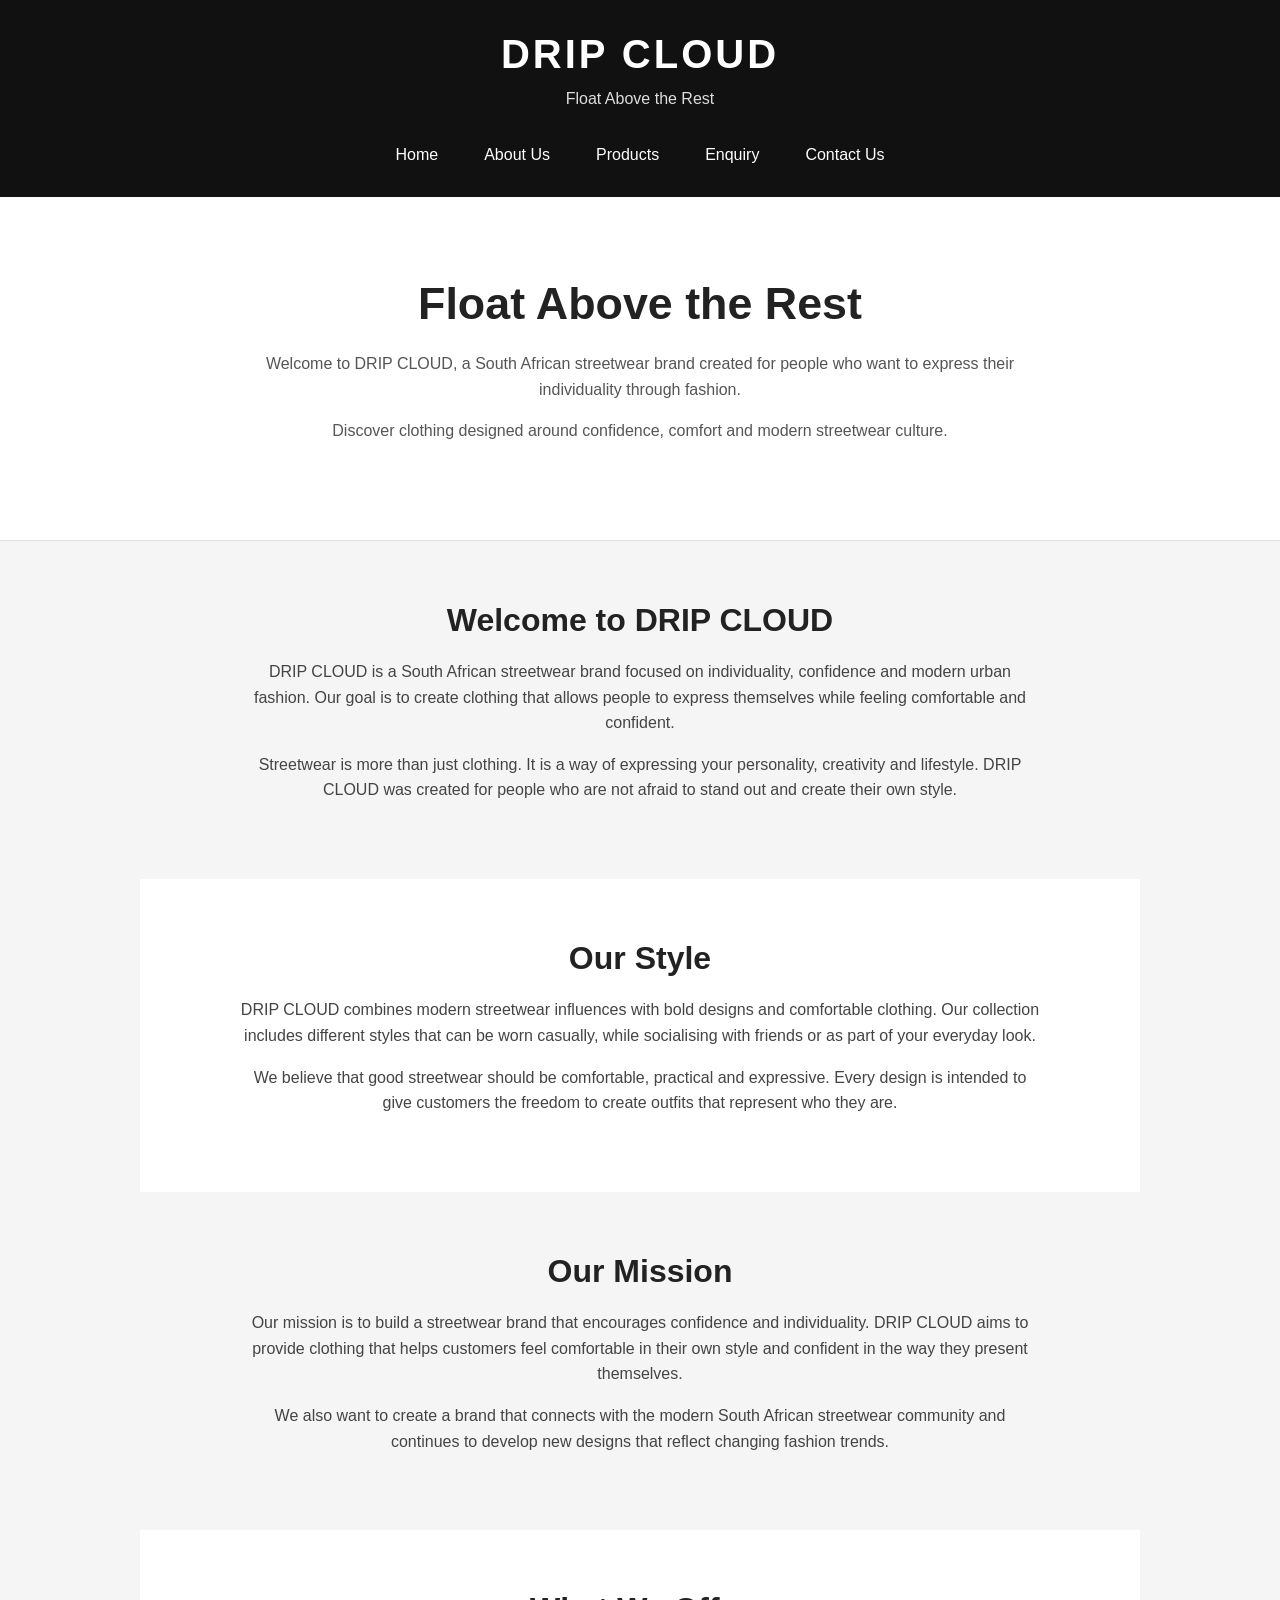
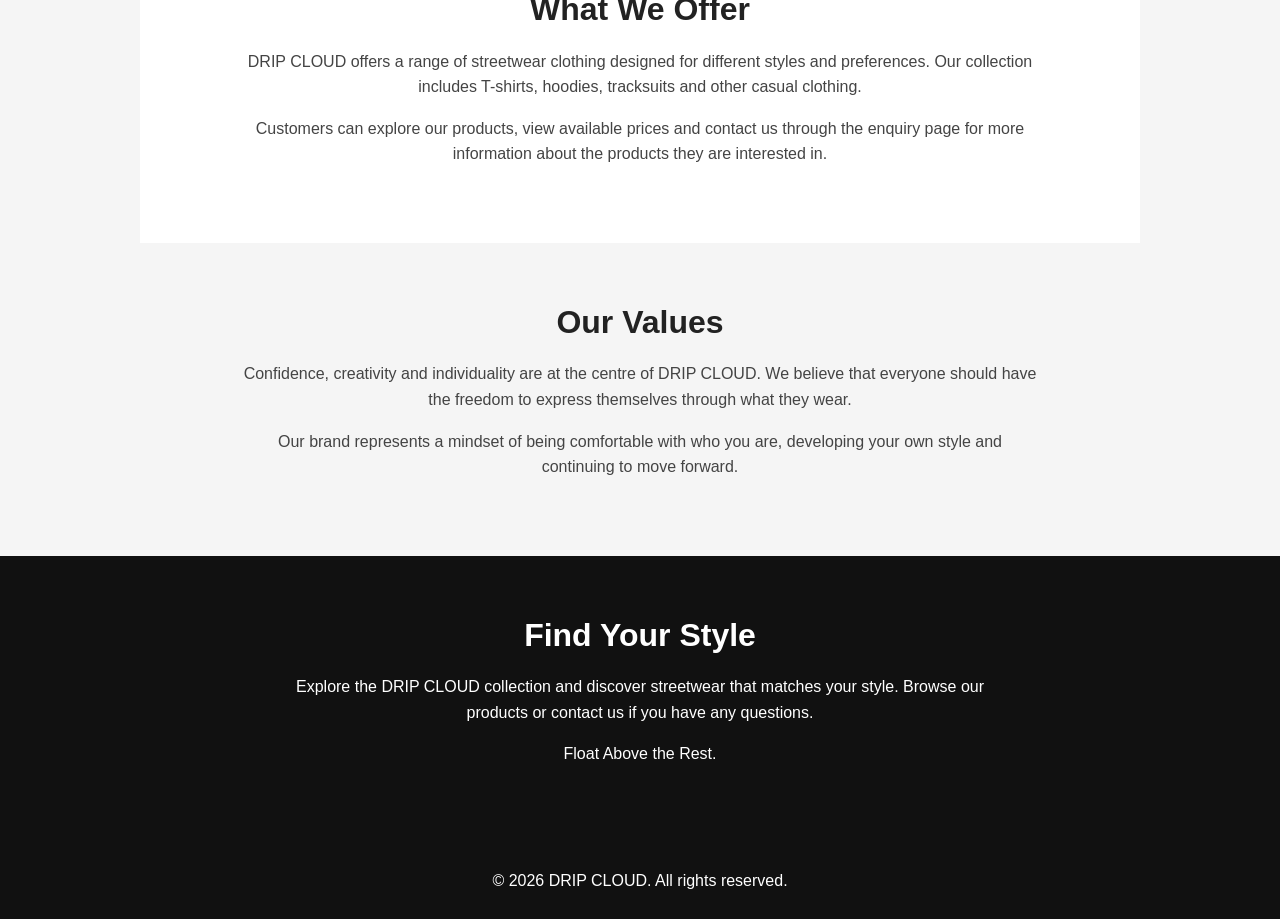
<file: index.html>
<!DOCTYPE html>
<html lang="en">

<head>

    <meta charset="UTF-8">
    <meta name="viewport" content="width=device-width, initial-scale=1.0">

    <title>DRIP CLOUD | South African Streetwear</title>
    <meta name="description" content="Explore DRIP CLOUD, a South African streetwear brand. Browse the collection, learn about the brand and send product enquiries.">
    <meta name="keywords" content="DRIP CLOUD, South African streetwear, urban clothing, streetwear collection, clothing enquiries">

    <!-- External stylesheet -->
    <link rel="stylesheet" href="./css/styles.css">

    <!-- Website logo -->
    <link rel="icon" type="image/png" href="./image/background/logo.jpg">

</head>


<body>

    <!-- Header and navigation -->
    <header>

        <h1>DRIP CLOUD</h1>

        <p>Float Above the Rest</p>

        <nav>

            <ul>

                <li>
                    <a href="./index.html">Home</a>
                </li>

                <li>
                    <a href="./pages/about.html">About Us</a>
                </li>

                <li>
                    <a href="./pages/products.html">Products</a>
                </li>

                <li>
                    <a href="./pages/enquiry.html">Enquiry</a>
                </li>

                <li>
                    <a href="./pages/contact.html">Contact Us</a>
                </li>

            </ul>

        </nav>

    </header>


    <!-- Main content -->
    <main>


        <!-- Hero section -->
        <section class="hero-section">

            <h2>Float Above the Rest</h2>

            <p>
                Welcome to DRIP CLOUD, a South African streetwear brand
                created for people who want to express their individuality
                through fashion.
            </p>

            <p>
                Discover clothing designed around confidence, comfort
                and modern streetwear culture.
            </p>

        </section>


        <!-- Welcome section -->
        <section class="welcome-section">

            <h2>Welcome to DRIP CLOUD</h2>

            <p>
                DRIP CLOUD is a South African streetwear brand focused on
                individuality, confidence and modern urban fashion. Our goal
                is to create clothing that allows people to express
                themselves while feeling comfortable and confident.
            </p>

            <p>
                Streetwear is more than just clothing. It is a way of
                expressing your personality, creativity and lifestyle.
                DRIP CLOUD was created for people who are not afraid to
                stand out and create their own style.
            </p>

        </section>


        <!-- Our style section -->
        <section class="style-section">

            <h2>Our Style</h2>

            <p>
                DRIP CLOUD combines modern streetwear influences with bold
                designs and comfortable clothing. Our collection includes
                different styles that can be worn casually, while socialising
                with friends or as part of your everyday look.
            </p>

            <p>
                We believe that good streetwear should be comfortable,
                practical and expressive. Every design is intended to give
                customers the freedom to create outfits that represent
                who they are.
            </p>

        </section>


        <!-- Our mission section -->
        <section class="mission-section">

            <h2>Our Mission</h2>

            <p>
                Our mission is to build a streetwear brand that encourages
                confidence and individuality. DRIP CLOUD aims to provide
                clothing that helps customers feel comfortable in their own
                style and confident in the way they present themselves.
            </p>

            <p>
                We also want to create a brand that connects with the modern
                South African streetwear community and continues to develop
                new designs that reflect changing fashion trends.
            </p>

        </section>


        <!-- What we offer section -->
        <section class="offer-section">

            <h2>What We Offer</h2>

            <p>
                DRIP CLOUD offers a range of streetwear clothing designed
                for different styles and preferences. Our collection
                includes T-shirts, hoodies, tracksuits and other casual
                clothing.
            </p>

            <p>
                Customers can explore our products, view available prices
                and contact us through the enquiry page for more information
                about the products they are interested in.
            </p>

        </section>


        <!-- Our values section -->
        <section class="values-section">

            <h2>Our Values</h2>

            <p>
                Confidence, creativity and individuality are at the centre
                of DRIP CLOUD. We believe that everyone should have the
                freedom to express themselves through what they wear.
            </p>

            <p>
                Our brand represents a mindset of being comfortable with
                who you are, developing your own style and continuing to
                move forward.
            </p>

        </section>


        <!-- Call to action -->
        <section class="home-cta">

            <h2>Find Your Style</h2>

            <p>
                Explore the DRIP CLOUD collection and discover streetwear
                that matches your style. Browse our products or contact us
                if you have any questions.
            </p>

            <p>
                Float Above the Rest.
            </p>

        </section>


    </main>


    <!-- Footer -->
    <footer>

        <p>
            &copy; 2026 DRIP CLOUD. All rights reserved.
        </p>

    </footer>


</body>

</html>
</file>
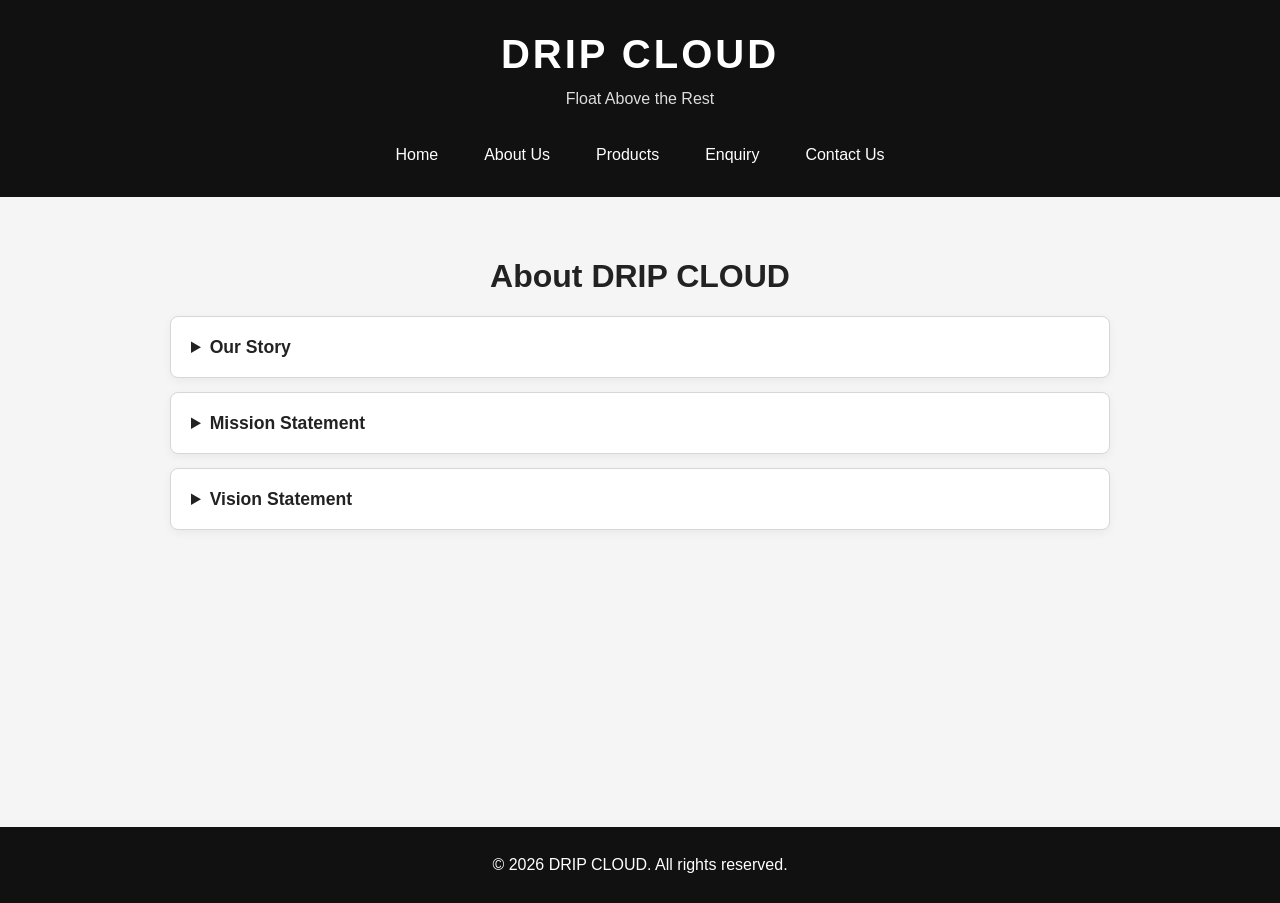
<file: pages/about.html>
<!DOCTYPE html>
<html lang="en">

<head>
    <meta charset="UTF-8">
    <meta name="viewport" content="width=device-width, initial-scale=1.0">

    <title>About DRIP CLOUD | South African Streetwear</title>
    <meta name="description" content="Discover the story, mission and vision behind DRIP CLOUD, a South African streetwear brand focused on urban apparel.">
    <meta name="keywords" content="about DRIP CLOUD, South African streetwear brand, urban apparel, streetwear mission, clothing brand story">

    <!-- Website logo -->
    <link rel="icon" type="image/png" href="../image/background/logo2.jpg">

    <!-- External stylesheet -->
    <link rel="stylesheet" href="../css/styles.css">
</head>

<body>

    <!-- Header and navigation -->
    <header>

        <h1>DRIP CLOUD</h1>

        <p>Float Above the Rest</p>

        <nav aria-label="Main navigation">
            <ul>
                <li><a href="../index.html">Home</a></li>
                <li><a href="./about.html" aria-current="page">About Us</a></li>
                <li><a href="./products.html">Products</a></li>
                <li><a href="./enquiry.html">Enquiry</a></li>
                <li><a href="./contact.html">Contact Us</a></li>
            </ul>
        </nav>

    </header>


    <!-- Main About Us content -->
    <main>

        <section class="about-section about-accordion" aria-labelledby="about-heading">
            <h2 id="about-heading">About DRIP CLOUD</h2>

            <details class="about-accordion-item">
                <summary>Our Story</summary>
                <div class="accordion-content">
                    <p>
                        Established in 2026 in South Africa, DRIP CLOUD was created
                        to address the growing demand for authentic, high-quality
                        urban streetwear.
                    </p>
                </div>
            </details>

            <details class="about-accordion-item">
                <summary>Mission Statement</summary>
                <div class="accordion-content">
                    <p>
                        To deliver high-quality, authentic urban apparel that
                        empowers youth to express confidence and style.
                    </p>
                </div>
            </details>

            <details class="about-accordion-item">
                <summary>Vision Statement</summary>
                <div class="accordion-content">
                    <p>
                        To become a household fashion brand in South Africa's
                        vibrant urban youth culture.
                    </p>
                </div>
            </details>
        </section>

    </main>


    <!-- Footer -->
    <footer>

        <p>&copy; 2026 DRIP CLOUD. All rights reserved.</p>

    </footer>

    <script src="../js/js.js" defer></script>

</body>

</html>
</file>
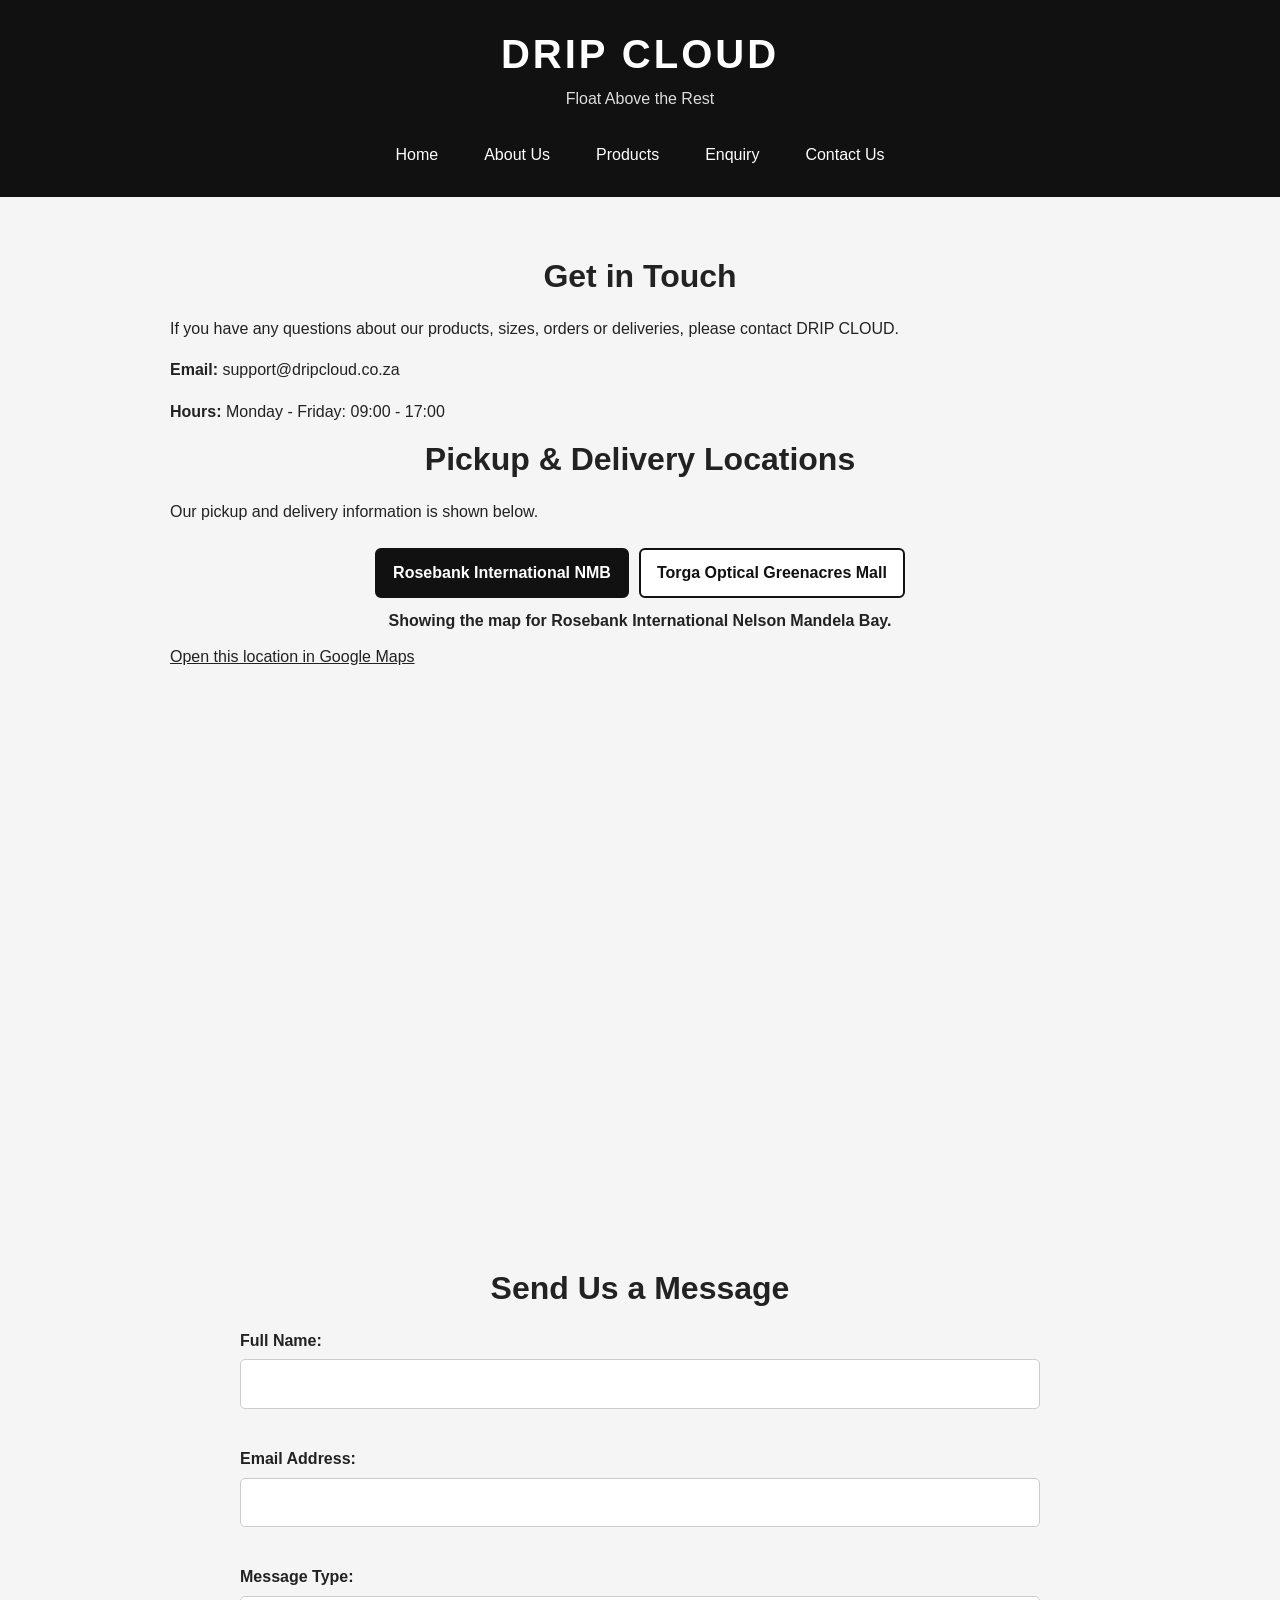
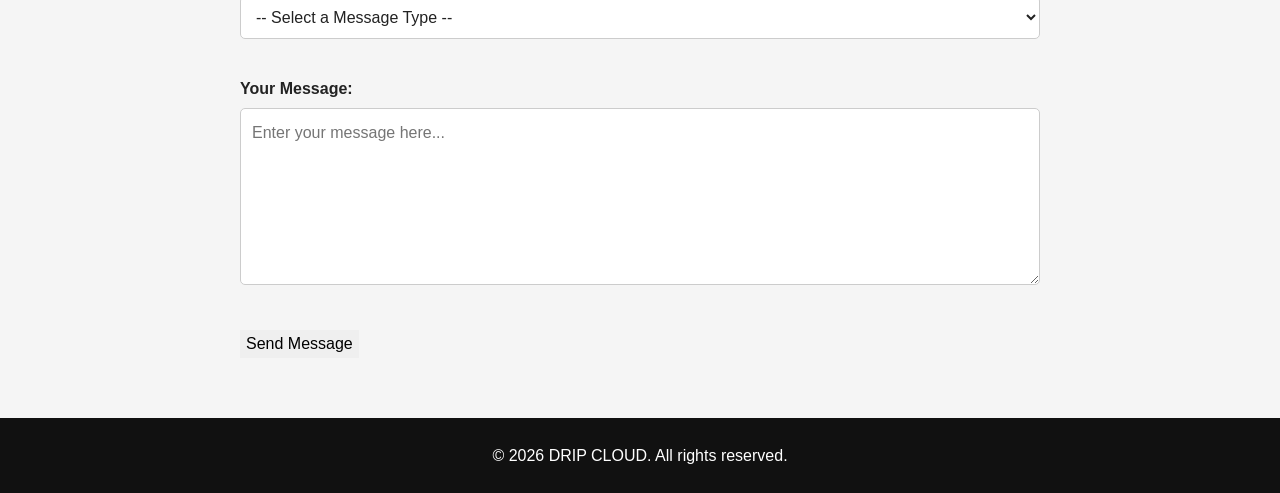
<file: pages/contact.html>
<!DOCTYPE html>
<html lang="en">

<head>
    <meta charset="UTF-8">
    <meta name="viewport" content="width=device-width, initial-scale=1.0">

    <title>Contact DRIP CLOUD | Nelson Mandela Bay</title>
    <meta name="description" content="Contact DRIP CLOUD with a general or product support message, or view the Rosebank International and Torga Optical Greenacres locations.">
    <meta name="keywords" content="contact DRIP CLOUD, DRIP CLOUD locations, Nelson Mandela Bay streetwear, Greenacres Mall, Rosebank International">

    <!-- Website logo -->
    <link rel="icon" type="image/png" href="../image/background/logo2.jpg">

    <!-- External stylesheet -->
    <link rel="stylesheet" href="../css/styles.css">
</head>

<body>

    <!-- Header and navigation -->
    <header>

        <h1>DRIP CLOUD</h1>

        <p>Float Above the Rest</p>

        <nav aria-label="Main navigation">
            <ul>
                <li><a href="../index.html">Home</a></li>
                <li><a href="./about.html">About Us</a></li>
                <li><a href="./products.html">Products</a></li>
                <li><a href="./enquiry.html">Enquiry</a></li>
                <li><a href="./contact.html" aria-current="page">Contact Us</a></li>
            </ul>
        </nav>

    </header>


    <!-- Main contact content -->
    <main>

        <!-- Contact details -->
        <section class="contact-section" aria-labelledby="contact-heading">

            <h2 id="contact-heading">Get in Touch</h2>

            <p>
                If you have any questions about our products, sizes,
                orders or deliveries, please contact DRIP CLOUD.
            </p>

            <p>
                <strong>Email:</strong>
                support@dripcloud.co.za
            </p>

            <p>
                <strong>Hours:</strong>
                Monday - Friday: 09:00 - 17:00
            </p>


            <h2>Pickup &amp; Delivery Locations</h2>

            <p>
                Our pickup and delivery information is shown below.
            </p>

            <div class="map-location-picker" role="group" aria-label="Choose a pickup and delivery location">
                <button class="map-location-button" type="button" data-map-id="rosebank"
                        data-map-name="Rosebank International Nelson Mandela Bay"
                        data-map-link="https://www.google.com/maps/place/Rosebank+International+Nelson+Mandela+Bay/@-33.9511372,25.5748723,17z/data=!3m1!4b1!4m6!3m5!1s0x1e7ad32acf52d90f:0xf97a6f5c47bc1138!8m2!3d-33.9511372!4d25.5774472!16s%2Fg%2F11y30z_9t1?entry=ttu"
                        aria-pressed="true">Rosebank International NMB</button>
                <button class="map-location-button" type="button" data-map-id="greenacres"
                        data-map-name="Torga Optical Greenacres Mall"
                        data-map-src="https://maps.google.com/maps?q=Torga%20Optical%20Greenacres%20Mall%2C%20-33.950443%2C%2025.5754836&amp;z=17&amp;output=embed"
                        data-map-link="https://www.google.com/maps/place/Torga+Optical+Greenacres+Mall/@-33.950443,25.5754836,17z/data=!3m1!4b1!4m6!3m5!1s0x1e7ad22d4a5d2229:0x53c12842cca1647!8m2!3d-33.950443!4d25.5754836!16s%2Fg%2F1pzt342bd?entry=ttu">Torga Optical Greenacres Mall</button>
            </div>
            <p id="map-location-status" class="map-location-status" aria-live="polite">
                Showing the map for Rosebank International Nelson Mandela Bay.
            </p>
            <p><a id="map-open-link" href="https://www.google.com/maps/place/Rosebank+International+Nelson+Mandela+Bay/@-33.9511372,25.5748723,17z/data=!3m1!4b1!4m6!3m5!1s0x1e7ad32acf52d90f:0xf97a6f5c47bc1138!8m2!3d-33.9511372!4d25.5774472!16s%2Fg%2F11y30z_9t1?entry=ttu" target="_blank" rel="noopener noreferrer">Open this location in Google Maps</a></p>

            <!-- Selectable Google Maps locations -->
            <iframe
                id="contact-location-map"
                src="https://www.google.com/maps/embed?pb=!1m18!1m12!1m3!1d3309.610793950311!2d25.574872276432497!3d-33.95113717319527!2m3!1f0!2f0!3f0!3m2!1i1024!2i768!4f13.1!3m3!1m2!1s0x1e7ad32acf52d90f%3A0xf97a6f5c47bc1138!2sRosebank%20International%20Nelson%20Mandela%20Bay!5e0!3m2!1sen!2sza!4v1786690309418!5m2!1sen!2sza"
                width="600"
                height="450"
                allowfullscreen
                loading="lazy"
                referrerpolicy="strict-origin-when-cross-origin"
                title="Map showing Rosebank International Nelson Mandela Bay">
            </iframe>

        </section>


        <!-- Contact form -->
        <section class="contact-section" aria-labelledby="form-heading">

            <h2 id="form-heading">Send Us a Message</h2>

            <form id="contact-form" action="mailto:support@dripcloud.co.za" method="post" enctype="text/plain" novalidate>

                <!-- Full Name -->
                <label for="name">Full Name:</label>
                <input
                    type="text"
                    id="name"
                    name="name"
                    minlength="2" maxlength="80"
                    autocomplete="name"
                    required
                >
                <span class="error-message" id="name-error" aria-live="polite"></span>


                <!-- Email -->
                <label for="email">Email Address:</label>
                <input
                    type="email"
                    id="email"
                    name="email"
                    maxlength="254"
                    autocomplete="email"
                    required
                >
                <span class="error-message" id="email-error" aria-live="polite"></span>


                <!-- Message type -->
                <label for="message-type">Message Type:</label>
                <select
                    id="message-type"
                    name="message-type"
                    required
                >
                    <option value="">-- Select a Message Type --</option>
                    <option value="general-query">General Query</option>
                    <option value="product-support">Product Support</option>
                    <option value="order-support">Order Support</option>
                    <option value="delivery-support">Delivery Support</option>
                    <option value="other">Other</option>
                </select>
                <span class="error-message" id="message-type-error" aria-live="polite"></span>


                <!-- Message -->
                <label for="message">Your Message:</label>
                <textarea
                    id="message"
                    name="message"
                    minlength="10" maxlength="1000"
                    rows="6"
                    placeholder="Enter your message here..."
                    required
                ></textarea>
                <span class="error-message" id="message-error" aria-live="polite"></span>


                <!-- Submit button -->
                <button type="submit">Send Message</button>

            </form>

        </section>

    </main>


    <!-- Footer -->
    <footer>

        <p>&copy; 2026 DRIP CLOUD. All rights reserved.</p>

    </footer>

    <script src="../js/js.js" defer></script>


    <!-- Form validation and email compilation -->
    <script>
        const form = document.getElementById("contact-form");
        const recipient = "support@dripcloud.co.za";

        const fields = {
            name: {
                input: document.getElementById("name"),
                error: document.getElementById("name-error"),
                message: "Enter a name between 2 and 80 characters."
            },
            email: {
                input: document.getElementById("email"),
                error: document.getElementById("email-error"),
                message: "Enter a valid email address (up to 254 characters)."
            },
            "message-type": {
                input: document.getElementById("message-type"),
                error: document.getElementById("message-type-error"),
                message: "Please select a message type."
            },
            message: {
                input: document.getElementById("message"),
                error: document.getElementById("message-error"),
                message: "Enter a message between 10 and 1000 characters."
            }
        };

        function isValidEmail(value) {
            return /^[^\s@]+@[^\s@]+\.[^\s@]+$/.test(value);
        }

        function validateField(key) {
            const field = fields[key];
            const value = field.input.value.trim();
            let valid = value !== "";

            if (valid && key === "name") {
                valid = value.length >= 2 && value.length <= 80;
            }

            if (valid && key === "email") {
                valid = value.length <= 254 && isValidEmail(value);
            }

            if (valid && key === "message") {
                valid = value.length >= 10 && value.length <= 1000;
            }

            field.error.textContent = valid ? "" : field.message;
            field.input.setAttribute("aria-invalid", String(!valid));
            return valid;
        }

        // Validate each field when the user leaves it
        Object.keys(fields).forEach(function (key) {
            fields[key].input.addEventListener("blur", function () {
                validateField(key);
            });
        });

        form.addEventListener("submit", function (event) {
            event.preventDefault();

            let allValid = true;
            let firstInvalid = null;

            Object.keys(fields).forEach(function (key) {
                if (!validateField(key)) {
                    allValid = false;
                    if (!firstInvalid) {
                        firstInvalid = fields[key].input;
                    }
                }
            });

            if (!allValid) {
                firstInvalid.focus();
                return;
            }

            const name = fields.name.input.value.trim();
            const email = fields.email.input.value.trim();
            const selectedOption = fields["message-type"].input.options[fields["message-type"].input.selectedIndex];
            const messageType = selectedOption.text;
            const message = fields.message.input.value.trim();

            const subject = "DRIP CLOUD Enquiry: " + messageType;
            const body = [
                "Name: " + name,
                "Email: " + email,
                "Message Type: " + messageType,
                "",
                "Message:",
                message
            ].join("\n");

            // Open the user's email client addressed to the recipient
            window.location.href =
                "mailto:" + recipient +
                "?subject=" + encodeURIComponent(subject) +
                "&body=" + encodeURIComponent(body);

            form.reset();
        });
    </script>

</body>

</html>
</file>
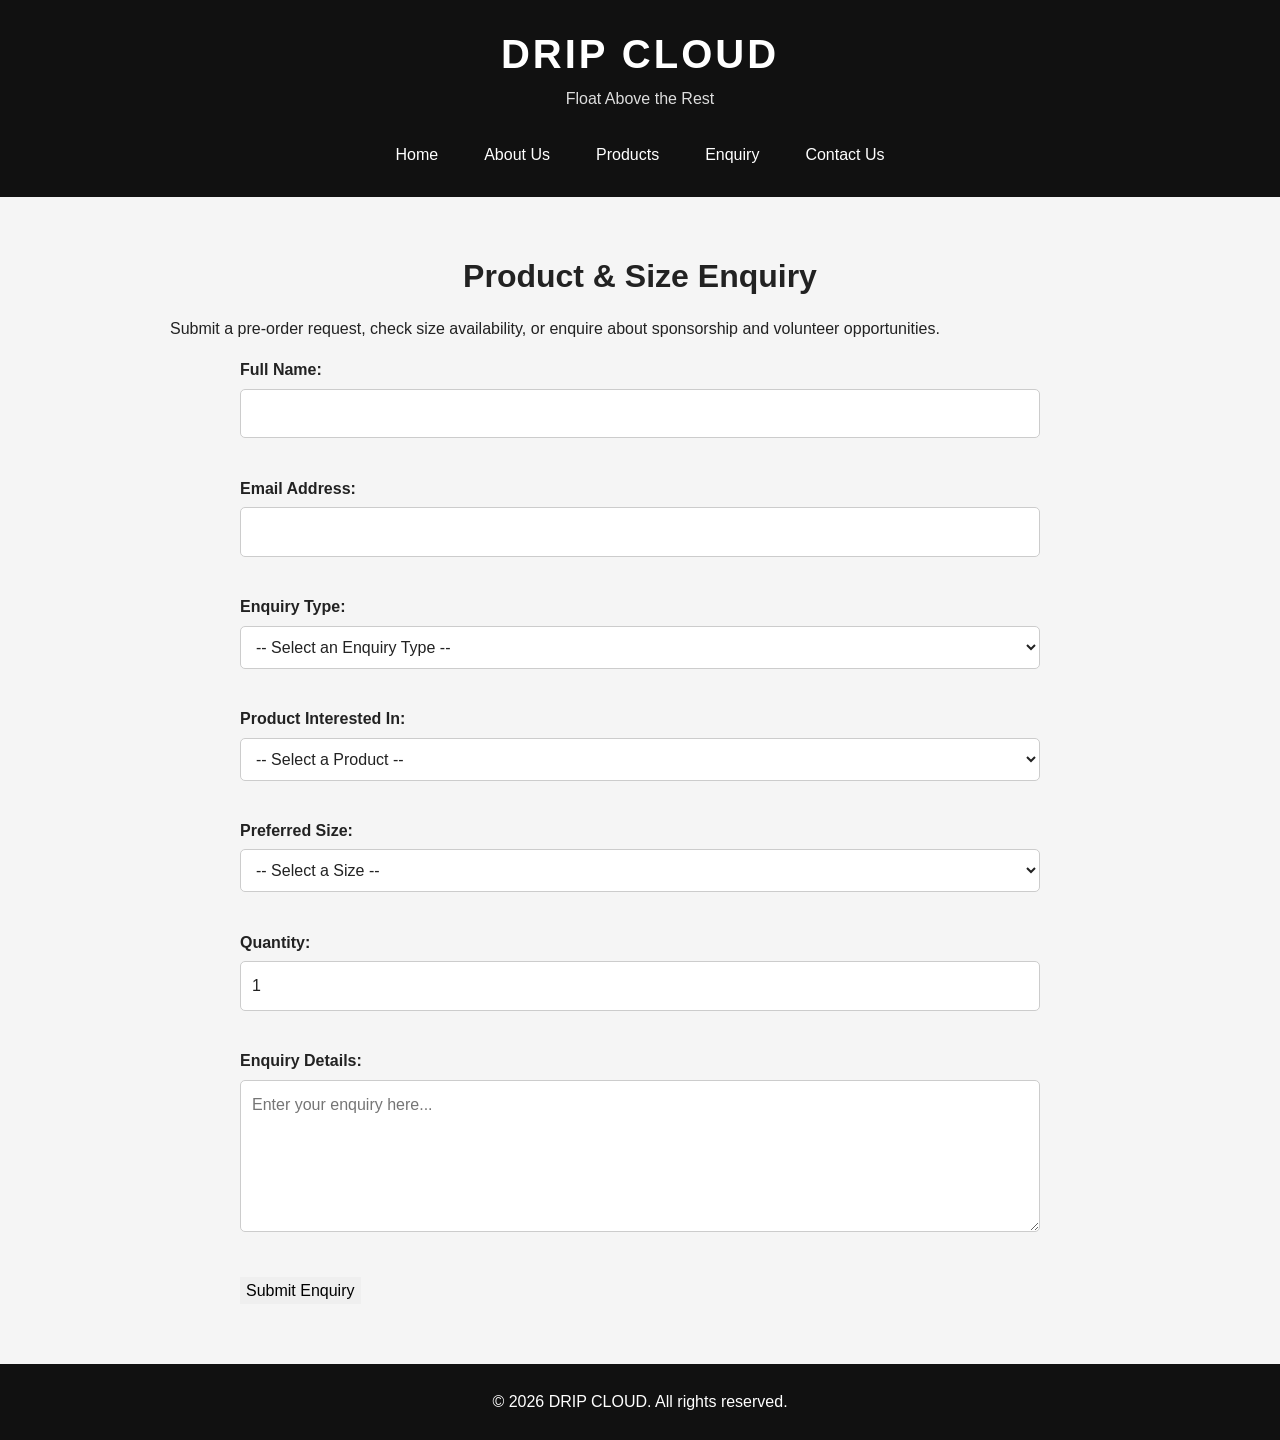
<file: pages/enquiry.html>
<!DOCTYPE html>
<html lang="en">

<head>
    <meta charset="UTF-8">
    <meta name="viewport" content="width=device-width, initial-scale=1.0">

    <title>Product Enquiry | DRIP CLOUD</title>
    <meta name="description" content="Ask DRIP CLOUD about product sizes, availability, pre-orders or sponsorship. Submit an enquiry to receive an estimated response.">
    <meta name="keywords" content="DRIP CLOUD enquiry, streetwear product availability, clothing size enquiry, pre-order streetwear, sponsorship enquiry">

    <!-- Website logo -->
    <link rel="icon" type="image/png" href="../image/background/logo2.jpg">

    <!-- External stylesheet -->
    <link rel="stylesheet" href="../css/styles.css">
</head>

<body>

    <!-- Header and navigation -->
    <header>

        <h1>DRIP CLOUD</h1>

        <p>Float Above the Rest</p>

        <nav aria-label="Main navigation">
            <ul>
                <li><a href="../index.html">Home</a></li>
                <li><a href="./about.html">About Us</a></li>
                <li><a href="./products.html">Products</a></li>
                <li><a href="./enquiry.html" aria-current="page">Enquiry</a></li>
                <li><a href="./contact.html">Contact Us</a></li>
            </ul>
        </nav>

    </header>


    <!-- Main enquiry content -->
    <main>

        <section class="enquiry-section" aria-labelledby="enquiry-heading">

            <h2 id="enquiry-heading">Product &amp; Size Enquiry</h2>

            <p>
                Submit a pre-order request, check size availability, or
                enquire about sponsorship and volunteer opportunities.
            </p>


            <!-- Enquiry form -->
            <form id="enquiry-form" action="mailto:support@dripcloud.co.za" method="post" enctype="text/plain" novalidate>

                <!-- Full Name -->
                <label for="fullname">Full Name:</label>
                <input
                    type="text"
                    id="fullname"
                    name="fullname"
                    minlength="2" maxlength="80"
                    autocomplete="name"
                    required
                >
                <span class="error-message" id="fullname-error" aria-live="polite"></span>


                <!-- Email -->
                <label for="email">Email Address:</label>
                <input
                    type="email"
                    id="email"
                    name="email"
                    maxlength="254"
                    autocomplete="email"
                    required
                >
                <span class="error-message" id="email-error" aria-live="polite"></span>


                <!-- Enquiry type -->
                <label for="enquiry-type">Enquiry Type:</label>
                <select
                    id="enquiry-type"
                    name="enquiry-type"
                    required
                >
                    <option value="">-- Select an Enquiry Type --</option>
                    <option value="availability">Size Availability</option>
                    <option value="pre-order">Pre-Order</option>
                    <option value="sponsorship">Sponsorship</option>
                    <option value="volunteer">Volunteer</option>
                </select>
                <span class="error-message" id="enquiry-type-error" aria-live="polite"></span>


                <!-- Product -->
                <label for="product">Product Interested In:</label>
                <select
                    id="product"
                    name="product"
                    required
                >
                    <option value="">-- Select a Product --</option>
                    <option value="drip-cloud-collection" data-price="0">DRIP CLOUD Collection</option>
                    <option value="cotton-tshirt" data-price="250">Cotton T-Shirt</option>
                    <option value="grey-tracksuit" data-price="650">Grey Tracksuit</option>
                    <option value="hustle-in-silence" data-price="300">Hustle in Silence</option>
                    <option value="black-streetwear" data-price="400">Black Streetwear</option>
                    <option value="red-black-graphic-tee" data-price="280">Red &amp; Black Graphic Tee</option>
                    <option value="white-red-tee" data-price="280">White &amp; Red Tee</option>
                    <option value="white-yellow-collection" data-price="350">White &amp; Yellow Collection</option>
                    <option value="yellow-lightning-hoodie" data-price="520">Yellow Lightning Hoodie</option>
                </select>
                <span class="error-message" id="product-error" aria-live="polite"></span>


                <!-- Size -->
                <label for="size">Preferred Size:</label>
                <select
                    id="size"
                    name="size"
                    required
                >
                    <option value="">-- Select a Size --</option>
                    <option value="small">Small (S)</option>
                    <option value="medium">Medium (M)</option>
                    <option value="large">Large (L)</option>
                    <option value="extra-large">Extra Large (XL)</option>
                </select>
                <span class="error-message" id="size-error" aria-live="polite"></span>


                <!-- Quantity -->
                <label for="quantity">Quantity:</label>
                <input
                    type="number"
                    id="quantity"
                    name="quantity"
                    min="1"
                    max="20"
                    step="1"
                    value="1"
                    required
                >
                <span class="error-message" id="quantity-error" aria-live="polite"></span>


                <!-- Enquiry details -->
                <label for="message">Enquiry Details:</label>
                <textarea
                    id="message"
                    name="message"
                    minlength="10" maxlength="1000"
                    rows="5"
                    placeholder="Enter your enquiry here..."
                    required
                ></textarea>
                <span class="error-message" id="message-error" aria-live="polite"></span>


                <!-- Submit button -->
                <button type="submit">Submit Enquiry</button>

            </form>


            <!-- Processed response shown on the page after submission -->
            <section id="enquiry-result" class="enquiry-result" aria-live="polite" hidden>
                <h3>Your Enquiry Summary</h3>
                <p id="result-summary"></p>
                <p id="result-total"></p>
                <p id="result-stock"></p>
            </section>

        </section>

    </main>


    <!-- Footer -->
    <footer>

        <p>&copy; 2026 DRIP CLOUD. All rights reserved.</p>

    </footer>


    <!-- Validation and processed response -->
    <script>
        const form = document.getElementById("enquiry-form");
        const resultBox = document.getElementById("enquiry-result");

        const fields = {
            fullname: {
                input: document.getElementById("fullname"),
                error: document.getElementById("fullname-error"),
                message: "Enter a name between 2 and 80 characters."
            },
            email: {
                input: document.getElementById("email"),
                error: document.getElementById("email-error"),
                message: "Enter a valid email address (up to 254 characters)."
            },
            "enquiry-type": {
                input: document.getElementById("enquiry-type"),
                error: document.getElementById("enquiry-type-error"),
                message: "Please select an enquiry type."
            },
            product: {
                input: document.getElementById("product"),
                error: document.getElementById("product-error"),
                message: "Please select a product."
            },
            size: {
                input: document.getElementById("size"),
                error: document.getElementById("size-error"),
                message: "Please select a size."
            },
            quantity: {
                input: document.getElementById("quantity"),
                error: document.getElementById("quantity-error"),
                message: "Please enter a quantity between 1 and 20."
            },
            message: {
                input: document.getElementById("message"),
                error: document.getElementById("message-error"),
                message: "Enter enquiry details between 10 and 1000 characters."
            }
        };

        function isValidEmail(value) {
            return /^[^\s@]+@[^\s@]+\.[^\s@]+$/.test(value);
        }

        function validateField(key) {
            const field = fields[key];
            const value = field.input.value.trim();
            let valid = value !== "";

            if (valid && key === "fullname") {
                valid = value.length >= 2 && value.length <= 80;
            }

            if (valid && key === "email") {
                valid = value.length <= 254 && isValidEmail(value);
            }

            if (valid && key === "message") {
                valid = value.length >= 10 && value.length <= 1000;
            }

            if (valid && key === "quantity") {
                const qty = Number(value);
                valid = Number.isInteger(qty) && qty >= 1 && qty <= 20;
            }

            field.error.textContent = valid ? "" : field.message;
            field.input.setAttribute("aria-invalid", String(!valid));
            return valid;
        }

        // Validate each field when the user leaves it
        Object.keys(fields).forEach(function (key) {
            fields[key].input.addEventListener("blur", function () {
                validateField(key);
            });
        });

        form.addEventListener("submit", function (event) {
            event.preventDefault();

            let allValid = true;
            let firstInvalid = null;

            Object.keys(fields).forEach(function (key) {
                if (!validateField(key)) {
                    allValid = false;
                    if (!firstInvalid) {
                        firstInvalid = fields[key].input;
                    }
                }
            });

            if (!allValid) {
                resultBox.hidden = true;
                firstInvalid.focus();
                return;
            }

            // Process the enquiry
            const productSelect = fields.product.input;
            const selectedOption = productSelect.options[productSelect.selectedIndex];
            const productName = selectedOption.text;
            const unitPrice = Number(selectedOption.dataset.price);
            const quantity = Number(fields.quantity.input.value);
            const sizeText = fields.size.input.options[fields.size.input.selectedIndex].text;
            const typeText = fields["enquiry-type"].input.options[fields["enquiry-type"].input.selectedIndex].text;
            const name = fields.fullname.input.value.trim();

            const total = unitPrice * quantity;
            const formattedTotal = "R " + total.toLocaleString("en-ZA", { minimumFractionDigits: 2, maximumFractionDigits: 2 });

            // Stock is shown as an estimate. Replace with live stock data if available.
            const stockText = (fields["enquiry-type"].input.value === "sponsorship" || fields["enquiry-type"].input.value === "volunteer")
                ? "Our team will review your request and respond by email."
                : "Availability for size " + sizeText + " will be confirmed by our team by email.";

            document.getElementById("result-summary").textContent =
                "Thank you, " + name + ". Your " + typeText.toLowerCase() +
                " request for " + quantity + " x " + productName + " (" + sizeText + ") is ready to send. Send the email draft to complete your request.";

            if (unitPrice > 0) {
                document.getElementById("result-total").textContent =
                    "Estimated total: " + formattedTotal + " (" + quantity + " x R " + unitPrice.toFixed(2) + ")";
            } else {
                document.getElementById("result-total").textContent =
                    "Pricing for this collection is confirmed on request.";
            }

            document.getElementById("result-stock").textContent = stockText;

            const emailSubject = "DRIP CLOUD Product Enquiry: " + typeText;
            const emailBody = [
                "Name: " + name,
                "Email: " + fields.email.input.value.trim(),
                "Enquiry type: " + typeText,
                "Product: " + productName,
                "Size: " + sizeText,
                "Quantity: " + quantity,
                document.getElementById("result-total").textContent,
                "",
                "Enquiry details:",
                fields.message.input.value.trim()
            ].join("\n");
            const emailUrl = "mailto:support@dripcloud.co.za?subject=" +
                encodeURIComponent(emailSubject) + "&body=" + encodeURIComponent(emailBody);
            resultBox.hidden = false;
            resultBox.scrollIntoView({ behavior: "smooth", block: "nearest" });
            form.reset();
            window.location.href = emailUrl;
        });
    </script>

</body>

</html>
</file>
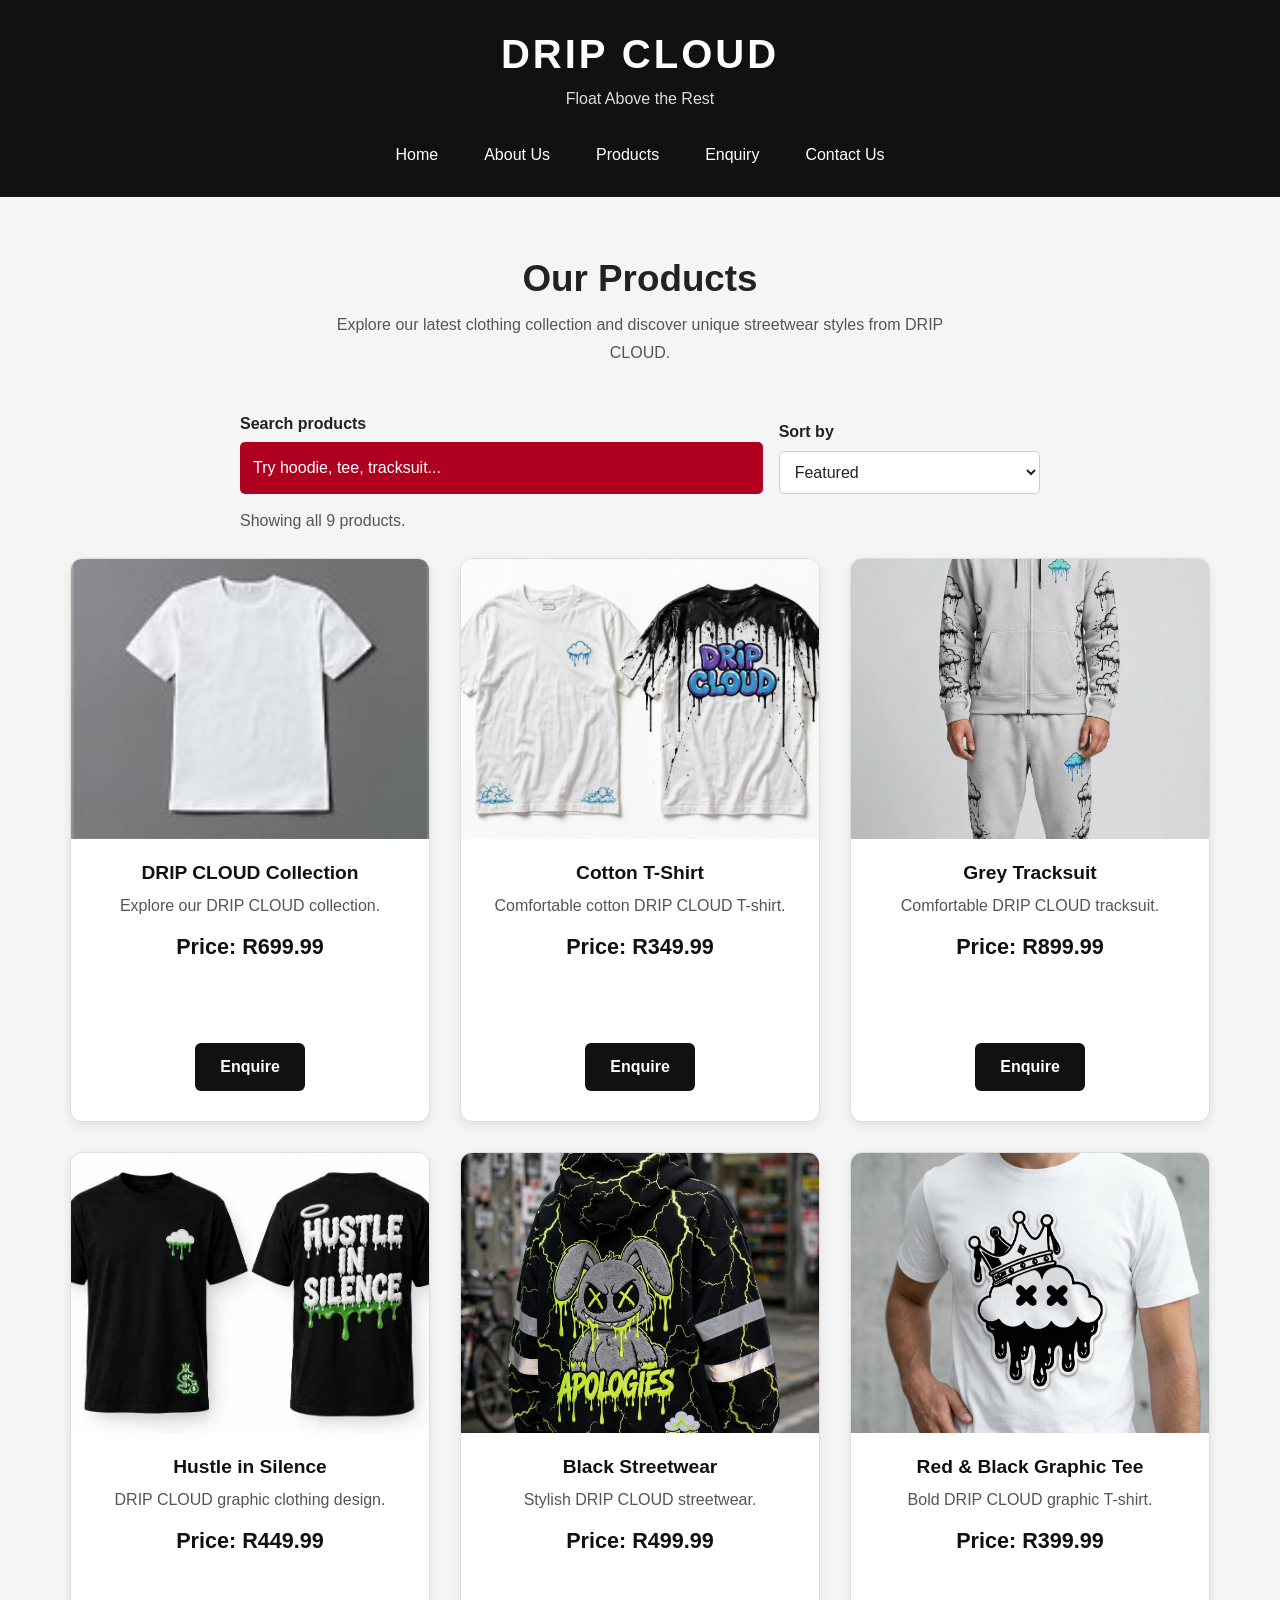
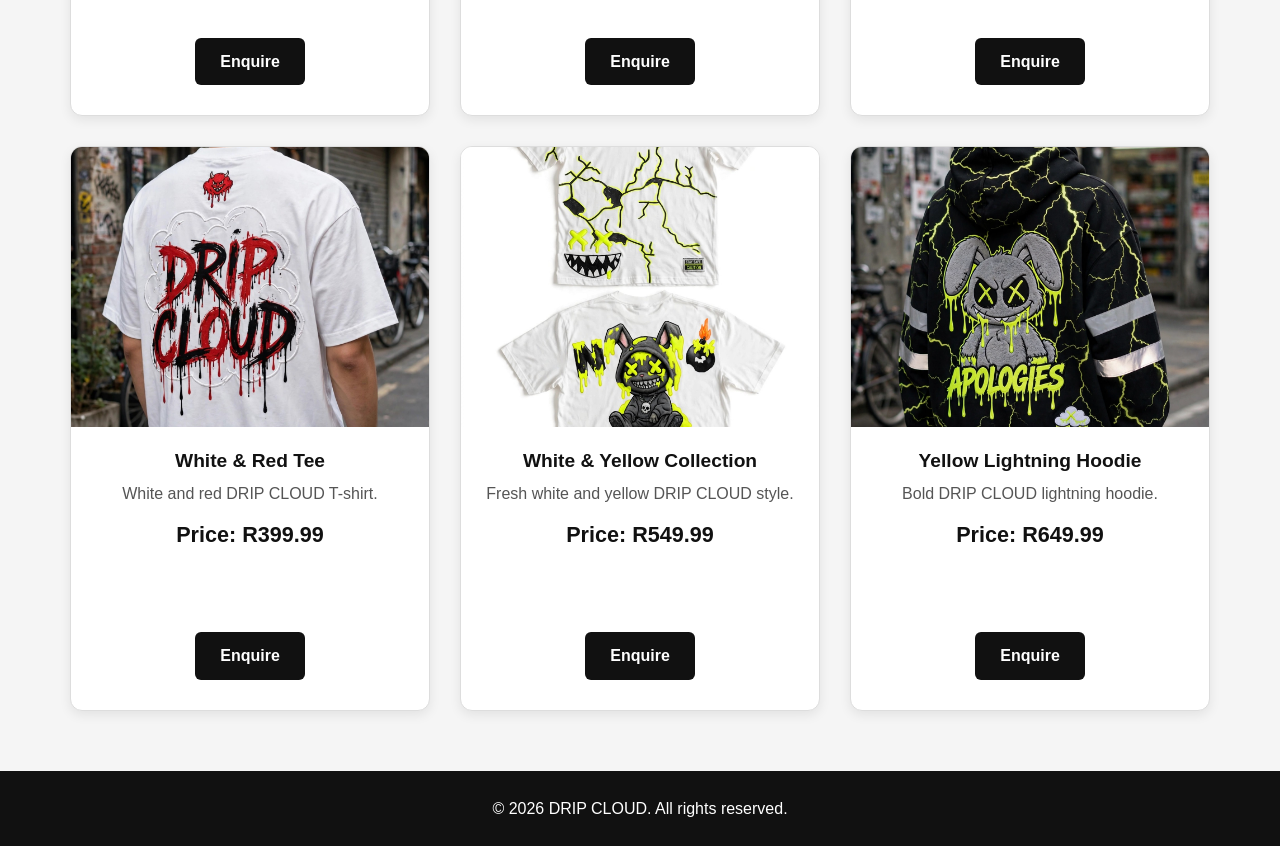
<file: pages/products.html>
<!DOCTYPE html>
<html lang="en">

<head>
    <meta charset="UTF-8">
    <meta name="viewport" content="width=device-width, initial-scale=1.0">

    <title>Streetwear Products | DRIP CLOUD</title>
    <meta name="description" content="Browse DRIP CLOUD streetwear, including T-shirts, tracksuits and hoodies. View product details and send an enquiry about the collection.">
    <meta name="keywords" content="DRIP CLOUD products, South African streetwear, graphic T-shirts, tracksuits, hoodies, urban clothing">

    <!-- Website logo -->
    <link rel="icon" type="image/png" href="../image/background/logo2.jpg">

    <!-- External stylesheet -->
    <link rel="stylesheet" href="../css/styles.css">
</head>

<body>

    <!-- Header and navigation -->
    <header>

        <h1>DRIP CLOUD</h1>

        <p>Float Above the Rest</p>

        <nav aria-label="Main navigation">
            <ul>
                <li><a href="../index.html">Home</a></li>
                <li><a href="./about.html">About Us</a></li>
                <li><a href="./products.html" aria-current="page">Products</a></li>
                <li><a href="./enquiry.html">Enquiry</a></li>
                <li><a href="./contact.html">Contact Us</a></li>
            </ul>
        </nav>

    </header>


    <!-- Products -->
    <main>

        <section class="products-section" aria-labelledby="products-heading">

            <h2 id="products-heading">Our Products</h2>

            <p class="products-intro">
                Explore our latest clothing collection and discover
                unique streetwear styles from DRIP CLOUD.
            </p>

            <div class="product-tools" aria-label="Find and sort products">
                <div class="product-search-control">
                    <label for="product-search">Search products</label>
                    <input type="search" id="product-search" name="product-search"
                           placeholder="Try hoodie, tee, tracksuit..." autocomplete="off">
                </div>
                <div class="product-sort-control">
                    <label for="product-sort">Sort by</label>
                    <select id="product-sort" name="product-sort">
                        <option value="featured">Featured</option>
                        <option value="name-asc">Name (A to Z)</option>
                        <option value="price-asc">Price (low to high)</option>
                        <option value="price-desc">Price (high to low)</option>
                    </select>
                </div>
            </div>
            <p id="product-results" class="product-results" role="status" aria-live="polite"></p>
            <p id="no-products" class="no-products" hidden>No products match your search. Try another name or clear the search.</p>


            <div class="product-grid">

                <!-- Product 1 -->
                <article class="product-card">

                    <a href="../image/products/OIP.jpg" data-lightbox aria-label="View DRIP CLOUD Collection image larger">
                        <img src="../image/products/OIP.jpg"
                             alt="Plain white short-sleeve T-shirt displayed against a grey background.">
                    </a>

                    <div class="product-card-content">

                        <h3>DRIP CLOUD Collection</h3>

                        <p>Explore our DRIP CLOUD collection.</p>

                        <strong>Price: R699.99</strong>

                        <br><br>

                        <a class="product-button" href="./enquiry.html">
                            Enquire
                        </a>

                    </div>

                </article>


                <!-- Product 2 -->
                <article class="product-card">

                    <a href="../image/products/cotton_tshirt_flatlay.jpg" data-lightbox aria-label="View Cotton T-Shirt image larger">
                        <img src="../image/products/cotton_tshirt_flatlay.jpg"
                             alt="Front and back views of a white DRIP CLOUD cotton T-shirt with blue cloud logos.">
                    </a>

                    <div class="product-card-content">

                        <h3>Cotton T-Shirt</h3>

                        <p>Comfortable cotton DRIP CLOUD T-shirt.</p>

                        <strong>Price: R349.99</strong>

                        <br><br>

                        <a class="product-button" href="./enquiry.html">
                            Enquire
                        </a>

                    </div>

                </article>


                <!-- Product 3 -->
                <article class="product-card">

                    <a href="../image/products/grey_tracksuit_lookbook.jpg" data-lightbox aria-label="View Grey Tracksuit image larger">
                        <img src="../image/products/grey_tracksuit_lookbook.jpg"
                             alt="Model wearing a light grey DRIP CLOUD tracksuit with blue cloud graphics.">
                    </a>

                    <div class="product-card-content">

                        <h3>Grey Tracksuit</h3>

                        <p>Comfortable DRIP CLOUD tracksuit.</p>

                        <strong>Price: R899.99</strong>

                        <br><br>

                        <a class="product-button" href="./enquiry.html">
                            Enquire
                        </a>

                    </div>

                </article>


                <!-- Product 4 -->
                <article class="product-card">

                    <a href="../image/products/husstle_in_silence.jpg" data-lightbox aria-label="View Hustle in Silence image larger">
                        <img src="../image/products/husstle_in_silence.jpg"
                             alt="Front and back views of a black T-shirt with a Hustle in Silence graphic.">
                    </a>

                    <div class="product-card-content">

                        <h3>Hustle in Silence</h3>

                        <p>DRIP CLOUD graphic clothing design.</p>

                        <strong>Price: R449.99</strong>

                        <br><br>

                        <a class="product-button" href="./enquiry.html">
                            Enquire
                        </a>

                    </div>

                </article>


                <!-- Product 5 -->
                <article class="product-card">

                    <a href="../image/products/real-life-streetwear-photo-model-wearing-black-and.jpg" data-lightbox aria-label="View Black Streetwear image larger">
                        <img src="../image/products/real-life-streetwear-photo-model-wearing-black-and.jpg"
                             alt="Model wearing a black hoodie with neon yellow lightning and a large back graphic.">
                    </a>

                    <div class="product-card-content">

                        <h3>Black Streetwear</h3>

                        <p>Stylish DRIP CLOUD streetwear.</p>

                        <strong>Price: R499.99</strong>

                        <br><br>

                        <a class="product-button" href="./enquiry.html">
                            Enquire
                        </a>

                    </div>

                </article>


                <!-- Product 6 -->
                <article class="product-card">

                    <a href="../image/products/white-t.jpg" data-lightbox aria-label="View Red and Black Graphic Tee image larger">
                        <img src="../image/products/white-t.jpg"
                             alt="White T-shirt with a large black cloud and crown graphic.">
                    </a>

                    <div class="product-card-content">

                        <h3>Red &amp; Black Graphic Tee</h3>

                        <p>Bold DRIP CLOUD graphic T-shirt.</p>

                        <strong>Price: R399.99</strong>

                        <br><br>

                        <a class="product-button" href="./enquiry.html">
                            Enquire
                        </a>

                    </div>

                </article>


                <!-- Product 7 -->
                <article class="product-card">

                    <a href="../image/products/white%20and%20red%20tee.jpg" data-lightbox aria-label="View White and Red Tee image larger">
                        <img src="../image/products/white%20and%20red%20tee.jpg"
                             alt="Model wearing a white T-shirt with a large red and black graphic on the back.">
                    </a>

                    <div class="product-card-content">

                        <h3>White &amp; Red Tee</h3>

                        <p>White and red DRIP CLOUD T-shirt.</p>

                        <strong>Price: R399.99</strong>

                        <br><br>

                        <a class="product-button" href="./enquiry.html">
                            Enquire
                        </a>

                    </div>

                </article>


                <!-- Product 8 -->
                <article class="product-card">

                    <a href="../image/products/white%20and%20yellow.jpg" data-lightbox aria-label="View White and Yellow Collection image larger">
                        <img src="../image/products/white%20and%20yellow.jpg"
                             alt="Front and back views of a white T-shirt with neon yellow and black graphics.">
                    </a>

                    <div class="product-card-content">

                        <h3>White &amp; Yellow Collection</h3>

                        <p>Fresh white and yellow DRIP CLOUD style.</p>

                        <strong>Price: R549.99</strong>

                        <br><br>

                        <a class="product-button" href="./enquiry.html">
                            Enquire
                        </a>

                    </div>

                </article>


                <!-- Product 9 -->
                <article class="product-card">

                    <a href="../image/products/yellow%20lightning%20hoodie.webp" data-lightbox aria-label="View Yellow Lightning Hoodie image larger">
                        <img src="../image/products/yellow%20lightning%20hoodie.webp"
                             alt="Black hoodie with fluorescent yellow lightning graphics and a cartoon back design.">
                    </a>

                    <div class="product-card-content">

                        <h3>Yellow Lightning Hoodie</h3>

                        <p>Bold DRIP CLOUD lightning hoodie.</p>

                        <strong>Price: R649.99</strong>

                        <br><br>

                        <a class="product-button" href="./enquiry.html">
                            Enquire
                        </a>

                    </div>

                </article>

            </div>

        </section>

    </main>


    <!-- Footer -->
    <footer>

        <p>&copy; 2026 DRIP CLOUD. All rights reserved.</p>

    </footer>

    <dialog class="product-lightbox" id="product-lightbox" aria-label="Product image gallery">
        <div class="lightbox-toolbar">
            <p class="lightbox-caption" id="lightbox-caption"></p>
            <button class="lightbox-close" type="button" aria-label="Close image">&times;</button>
        </div>
        <button class="lightbox-nav lightbox-previous" type="button" aria-label="Previous product image">&#10094;</button>
        <img class="lightbox-image" id="lightbox-image" alt="">
        <button class="lightbox-nav lightbox-next" type="button" aria-label="Next product image">&#10095;</button>
        <p class="lightbox-position" id="lightbox-position" aria-live="polite"></p>
    </dialog>

    <script src="../js/js.js" defer></script>

</body>

</html>
</file>
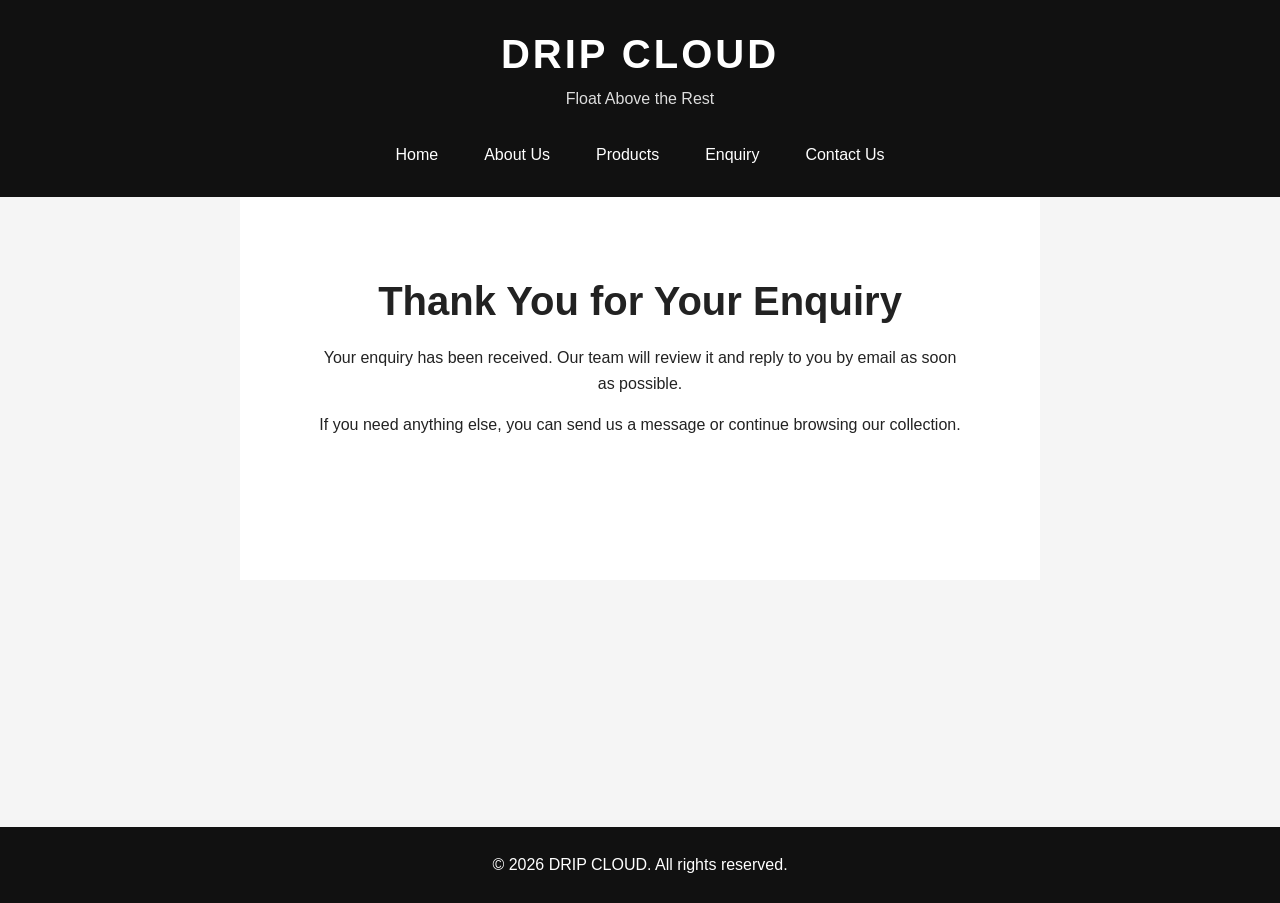
<file: pages/thankyou.html>
<!DOCTYPE html>
<html lang="en">

<head>
    <meta charset="UTF-8">
    <meta name="viewport" content="width=device-width, initial-scale=1.0">

    <title>Thank You | DRIP CLOUD</title>
    <meta name="description" content="Thank you for contacting DRIP CLOUD. Continue browsing the South African streetwear collection and product information.">
    <meta name="keywords" content="DRIP CLOUD thank you, South African streetwear, clothing enquiry response">
    <meta name="robots" content="noindex, follow">

    <!-- Website logo -->
    <link rel="icon" type="image/png" href="../image/background/logo2.jpg">

    <!-- External stylesheet -->
    <link rel="stylesheet" href="../css/styles.css">
</head>

<body>

    <!-- Header and navigation -->
    <header>

        <h1>DRIP CLOUD</h1>

        <p>Float Above the Rest</p>

        <nav aria-label="Main navigation">
            <ul>
                <li><a href="../index.html">Home</a></li>
                <li><a href="./about.html">About Us</a></li>
                <li><a href="./products.html">Products</a></li>
                <li><a href="./enquiry.html">Enquiry</a></li>
                <li><a href="./contact.html">Contact Us</a></li>
            </ul>
        </nav>

    </header>


    <!-- Main thank you content -->
    <main>

        <section class="thankyou-section" aria-labelledby="thankyou-heading">

            <h2 id="thankyou-heading">Thank You for Your Enquiry</h2>

            <p>
                Your enquiry has been received. Our team will review it and
                reply to you by email as soon as possible.
            </p>

            <p>
                If you need anything else, you can send us a message or
                continue browsing our collection.
            </p>


            <!-- Next steps -->
            <nav aria-label="Next steps">
                <ul>
                    <li><a href="./products.html">Browse Products</a></li>
                    <li><a href="./enquiry.html">Make Another Enquiry</a></li>
                    <li><a href="./contact.html">Contact Us</a></li>
                    <li><a href="../index.html">Return to Home</a></li>
                </ul>
            </nav>

        </section>

    </main>


    <!-- Footer -->
    <footer>

        <p>&copy; 2026 DRIP CLOUD. All rights reserved.</p>

    </footer>

</body>

</html>
</file>
<file: css/styles.css>
/* Default */

* {
    box-sizing: border-box;
}

html {
    scroll-behavior: smooth;
}

body {
    margin: 0;
    padding: 0;
    font-family: Arial, Helvetica, sans-serif;
    font-size: 16px;
    line-height: 1.6;
    background-color: #f5f5f5;
    color: #222222;
}

img {
    max-width: 100%;
    height: auto;
    display: block;
}

a {
    color: inherit;
}

button,
input,
textarea,
select {
    font: inherit;
}

section {
    width: 100%;
}

h1,
h2,
h3,
p {
    margin-top: 0;
}

h1,
h2,
h3 {
    line-height: 1.2;
}


/* Typography */

h1 {
    margin-bottom: 0;
    font-size: 2.5rem;
    letter-spacing: 3px;
}

h2 {
    margin-bottom: 20px;
    font-size: 2rem;
}

h3 {
    margin-bottom: 10px;
    font-size: 1.3rem;
}

p {
    margin-bottom: 16px;
}


/* Header */

header {
    background-color: #111111;
    color: #ffffff;
    text-align: center;
    padding: 30px 20px 20px;
}

header h1 {
    margin-bottom: 8px;
}

header p {
    margin-bottom: 20px;
    font-size: 1rem;
    color: #dddddd;
}


/* Navigation */

nav ul {
    display: flex;
    justify-content: center;
    align-items: center;
    flex-wrap: wrap;
    gap: 10px;
    margin: 0;
    padding: 0;
    list-style: none;
}

nav li {
    margin: 0;
    padding: 0;
}

nav a {
    display: block;
    padding: 10px 18px;
    color: #ffffff;
    text-decoration: none;
    border-radius: 5px;
    transition: background-color 0.3s ease,
                color 0.3s ease,
                transform 0.3s ease;
}

nav a:hover {
    background-color: #ffffff;
    color: #111111;
    transform: translateY(-2px);
}

nav a:focus {
    outline: 2px solid #ffffff;
    outline-offset: 3px;
}

nav a:active {
    transform: translateY(0);
}


/* Main */

main {
    min-height: 70vh;
}


/* Homepage */

.hero-section,
.welcome-section,
.style-section,
.mission-section,
.offer-section,
.values-section,
.home-cta {
    max-width: 1000px;
    margin: 0 auto;
    padding: 60px 30px;
    text-align: center;
}


/* Hero */

.hero-section {
    background-color: #ffffff;
    max-width: none;
    padding: 80px 30px;
    border-bottom: 1px solid #dddddd;
}

.hero-section h2 {
    margin-bottom: 20px;
    font-size: 2.8rem;
}

.hero-section p {
    max-width: 750px;
    margin-left: auto;
    margin-right: auto;
    color: #555555;
}


/* Homepage sections */

.welcome-section {
    background-color: #f5f5f5;
}

.style-section {
    background-color: #ffffff;
}

.mission-section {
    background-color: #f5f5f5;
}

.offer-section {
    background-color: #ffffff;
}

.values-section {
    background-color: #f5f5f5;
}

.home-cta {
    max-width: none;
    background-color: #111111;
    color: #ffffff;
}

.home-cta p {
    max-width: 700px;
    margin-left: auto;
    margin-right: auto;
}

.welcome-section p,
.style-section p,
.mission-section p,
.offer-section p,
.values-section p {
    max-width: 800px;
    margin-left: auto;
    margin-right: auto;
    color: #444444;
}


/* Buttons */

.product-button {
    display: inline-block;
    margin: 8px 4px;
    padding: 11px 25px;
    background-color: #111111;
    color: #ffffff;
    text-decoration: none;
    border-radius: 6px;
    font-weight: bold;
    transition: background-color 0.3s ease,
                color 0.3s ease,
                transform 0.3s ease;
}

.product-button:hover {
    background-color: #333333;
    color: #ffffff;
    transform: translateY(-2px);
}

.product-button:focus {
    outline: 3px solid #999999;
    outline-offset: 3px;
}

.product-button:active {
    transform: translateY(0);
}


/* Products */

.products-section {
    width: 100%;
    max-width: 1200px;
    margin: 0 auto;
    padding: 60px 30px;
}

.products-section > h2 {
    margin-bottom: 10px;
    text-align: center;
    font-size: 2.3rem;
}

.products-section > h3 {
    margin-bottom: 10px;
    text-align: center;
    font-size: 1.4rem;
}

.products-intro {
    max-width: 650px;
    margin: 0 auto 45px;
    text-align: center;
    line-height: 1.7;
    color: #555555;
}

/* Product search and sorting */
.product-tools {
    display: grid;
    grid-template-columns: minmax(0, 2fr) minmax(180px, 1fr);
    gap: 16px;
    max-width: 800px;
    margin: 0 auto 10px;
    align-items: end;
}

.product-tools label {
    margin-bottom: 6px;
}

.product-tools input,
.product-tools select {
    margin-bottom: 0;
}

.product-search-control input[type="search"] {
    border: 2px solid #b00020;
    background-color: #b00020;
    color: #ffffff;
}

.product-search-control input[type="search"]::placeholder {
    color: #ffffff;
    opacity: 1;
}

.product-search-control input[type="search"]:focus {
    outline: 3px solid #111111;
    outline-offset: 2px;
}

.product-results {
    max-width: 800px;
    min-height: 1.6em;
    margin: 14px auto 24px;
    color: #555555;
}

.no-products {
    max-width: 800px;
    margin: 18px auto 30px;
    padding: 18px;
    border-left: 4px solid #111111;
    background: #ffffff;
}

[hidden] {
    display: none !important;
}


/* Product grid */

.product-grid {
    display: grid;
    grid-template-columns: repeat(3, 1fr);
    gap: 30px;
}


/* Product cards */

.product-card {
    overflow: hidden;
    background-color: #ffffff;
    border: 1px solid #dddddd;
    border-radius: 12px;
    box-shadow: 0 4px 12px rgba(0, 0, 0, 0.08);
    transition: transform 0.3s ease,
                box-shadow 0.3s ease;
}

.product-card[hidden] {
    display: none !important;
}

.product-card:hover {
    transform: translateY(-8px);
    box-shadow: 0 12px 25px rgba(0, 0, 0, 0.15);
}

/* About page accordion */
.about-accordion-item {
    margin: 14px 0;
    border: 1px solid #d7d7d7;
    border-radius: 8px;
    background: #ffffff;
    box-shadow: 0 3px 10px rgba(0, 0, 0, 0.05);
}

.about-accordion-item summary {
    padding: 16px 20px;
    cursor: pointer;
    font-size: 1.1rem;
    font-weight: 700;
}

.about-accordion-item summary:focus-visible {
    outline: 3px solid #555555;
    outline-offset: 3px;
    border-radius: 6px;
}

.accordion-content {
    padding: 0 20px 16px;
}

.accordion-content p {
    margin-bottom: 0;
}

/* Product image lightbox */
.product-lightbox {
    position: fixed;
    width: min(900px, calc(100vw - 28px));
    max-width: 900px;
    max-height: calc(100dvh - 28px);
    padding: 18px;
    overflow: auto;
    border: 1px solid #555555;
    border-radius: 12px;
    background: #111111;
    color: #ffffff;
}

.product-lightbox[open] {
    animation: lightbox-enter 180ms ease-out;
}

.product-lightbox::backdrop {
    background: rgba(0, 0, 0, 0.82);
    animation: backdrop-enter 180ms ease-out;
}

.lightbox-toolbar {
    display: flex;
    justify-content: space-between;
    align-items: center;
    gap: 16px;
}

.lightbox-caption {
    margin: 0;
    font-weight: 700;
}

.lightbox-close,
.lightbox-nav {
    min-width: 44px;
    min-height: 44px;
    border: 1px solid #777777;
    border-radius: 6px;
    background: #222222;
    color: #ffffff;
}

.lightbox-close:hover,
.lightbox-nav:hover {
    background: #444444;
}

.lightbox-close:focus-visible,
.lightbox-nav:focus-visible {
    outline: 3px solid #ffffff;
    outline-offset: 2px;
}

.lightbox-image {
    width: 100%;
    max-height: calc(100dvh - 180px);
    margin: 12px auto;
    object-fit: contain;
    touch-action: pan-y;
}

.lightbox-nav {
    display: inline-block;
}

.lightbox-position {
    margin: 8px 0 0;
    text-align: center;
    color: #dddddd;
}

@keyframes lightbox-enter {
    from { opacity: 0; transform: scale(0.97); }
    to { opacity: 1; transform: scale(1); }
}

@keyframes backdrop-enter {
    from { opacity: 0; }
    to { opacity: 1; }
}

@media (prefers-reduced-motion: reduce) {
    .product-lightbox[open],
    .product-lightbox::backdrop {
        animation: none;
    }

    .product-card,
    .product-card img,
    .product-button,
    nav a {
        transition-duration: 0.01ms;
    }
}


/* Product images */

.product-card > a {
    display: block;
    overflow: hidden;
}

.product-card img {
    width: 100%;
    height: 280px;
    object-fit: cover;
    transition: transform 0.3s ease;
}

.product-card > a:hover img {
    transform: scale(1.05);
}


/* Product information */

.product-card-content {
    padding: 22px;
    text-align: center;
}

.product-card-content h3 {
    margin: 0 0 10px;
    font-size: 1.2rem;
    color: #111111;
}

.product-card-content p {
    margin: 0 0 12px;
    color: #555555;
    line-height: 1.5;
}


/* Prices */

.product-price {
    display: block;
    margin: 10px 0 20px;
    color: #111111;
    font-size: 1.35rem;
    font-weight: bold;
}

.product-card-content strong {
    display: block;
    margin: 10px 0 20px;
    color: #111111;
    font-size: 1.35rem;
}


/* Forms */

form {
    max-width: 800px;
    margin: 0 auto;
}

label {
    display: block;
    margin-bottom: 6px;
    font-weight: bold;
}

input,
textarea,
select {
    width: 100%;
    padding: 11px;
    margin-bottom: 18px;
    border: 1px solid #cccccc;
    border-radius: 5px;
    background-color: #ffffff;
    color: #222222;
}

textarea {
    min-height: 150px;
    resize: vertical;
}

input:focus,
textarea:focus,
select:focus {
    outline: 2px solid #555555;
    border-color: #111111;
}

button {
    border: none;
    cursor: pointer;
}

button:hover {
    opacity: 0.9;
}


/* Content sections */

.about-section,
.contact-section,
.enquiry-section {
    max-width: 1000px;
    margin: 0 auto;
    padding: 60px 30px;
}

.about-section h2,
.contact-section h2,
.enquiry-section h2 {
    text-align: center;
}


/* Images */

.logo {
    width: 50px;
    height: 50px;
    display: inline-block;
    margin: 0 5px 0 0;
    vertical-align: middle;
    object-fit: contain;
}

.content-image {
    width: 100%;
    max-width: 800px;
    height: auto;
    margin: 20px auto;
    border-radius: 8px;
}


/* Links */

main a:not(.product-button) {
    text-decoration: underline;
}

main a:not(.product-button):hover {
    color: #555555;
}


/* Map */

.map-location-picker {
    display: flex;
    flex-wrap: wrap;
    justify-content: center;
    gap: 10px;
    margin: 24px auto 10px;
}

.map-location-button {
    min-height: 44px;
    padding: 10px 16px;
    border: 2px solid #111111;
    border-radius: 6px;
    background: #ffffff;
    color: #111111;
    font-weight: 700;
    transition: background-color 0.2s ease, color 0.2s ease;
}

.map-location-button[aria-pressed="true"],
.map-location-button:hover {
    background: #111111;
    color: #ffffff;
}

.map-location-button:focus-visible {
    outline: 3px solid #555555;
    outline-offset: 3px;
}

.map-location-status {
    margin: 10px auto;
    text-align: center;
    font-weight: 700;
}

.contact-section iframe {
    display: block;
    width: 100%;
    max-width: 800px;
    height: 450px;
    margin: 30px auto 0;
    border: 0;
}


/* Thank you */

.thankyou-section {
    max-width: 800px;
    margin: 0 auto;
    padding: 80px 30px;
    text-align: center;
    background-color: #ffffff;
}

.thankyou-section h2 {
    margin-bottom: 20px;
    font-size: 2.5rem;
}

.thankyou-section p {
    max-width: 650px;
    margin-left: auto;
    margin-right: auto;
}


/* Footer */

footer {
    padding: 25px 20px;
    background-color: #111111;
    color: #ffffff;
    text-align: center;
}

footer p {
    margin: 0;
}


/* Tablet */

@media (max-width: 900px) {

    body {
        font-size: 16px;
    }

    .product-grid {
        grid-template-columns: repeat(2, 1fr);
        gap: 25px;
    }

    .products-section {
        padding: 50px 25px;
    }

    .product-card img {
        height: 260px;
    }

    .hero-section h2 {
        font-size: 2.4rem;
    }

    .hero-section,
    .welcome-section,
    .style-section,
    .mission-section,
    .offer-section,
    .values-section,
    .home-cta {
        padding: 50px 25px;
    }

}


/* Mobile */

@media (max-width: 600px) {

    body {
        font-size: 15px;
    }

    header {
        padding: 25px 15px 20px;
    }

    header h1 {
        font-size: 2rem;
    }

    header p {
        font-size: 0.95rem;
    }

    nav ul {
        flex-direction: column;
        width: 100%;
        gap: 5px;
    }

    nav li {
        width: 100%;
    }

    nav a {
        width: 100%;
        padding: 9px;
    }

    h2 {
        font-size: 1.8rem;
    }

    h3 {
        font-size: 1.2rem;
    }

    .hero-section {
        padding: 50px 20px;
    }

    .hero-section h2 {
        font-size: 2rem;
    }

    .hero-section p {
        font-size: 0.95rem;
    }

    .welcome-section,
    .style-section,
    .mission-section,
    .offer-section,
    .values-section,
    .home-cta {
        padding: 40px 20px;
    }

    .products-section {
        padding: 40px 20px;
    }

    .product-tools {
        grid-template-columns: 1fr;
        gap: 8px;
    }

    .product-lightbox {
        padding: 12px;
    }

    .lightbox-nav {
        min-width: 42px;
        min-height: 42px;
    }

    .products-section > h2 {
        font-size: 1.8rem;
    }

    .products-section > h3 {
        font-size: 1.2rem;
    }

    .products-intro {
        margin-bottom: 30px;
    }

    .product-grid {
        grid-template-columns: 1fr;
        gap: 25px;
    }

    .product-card img {
        height: 280px;
    }

    .product-card-content {
        padding: 20px;
    }

    .product-price,
    .product-card-content strong {
        font-size: 1.2rem;
    }

    .about-section,
    .contact-section,
    .enquiry-section {
        padding: 40px 20px;
    }

    .thankyou-section {
        padding: 50px 20px;
    }

    .thankyou-section h2 {
        font-size: 2rem;
    }

    .contact-section iframe {
        height: 350px;
    }

    .logo {
        width: 50px;
        height: 50px;
    }

}


/* Small screens */

@media (max-width: 400px) {

    body {
        font-size: 14px;
    }

    header h1 {
        font-size: 1.7rem;
    }

    .hero-section h2 {
        font-size: 1.7rem;
    }

    .products-section {
        padding: 30px 15px;
    }

    .hero-section,
    .welcome-section,
    .style-section,
    .mission-section,
    .offer-section,
    .values-section,
    .home-cta {
        padding: 30px 15px;
    }

    .product-card img {
        height: 240px;
    }

    .product-card-content {
        padding: 16px;
    }

    nav a {
        padding: 8px;
    }

    .thankyou-section {
        padding: 30px 15px;
    }

    .contact-section iframe {
        height: 300px;
    }

}


/* Form error messages */

.error-message {
    display: block;
    min-height: 1.2em;
    margin-top: -10px;
    margin-bottom: 12px;
    color: #b00020;
    font-size: 0.9rem;
}

input[aria-invalid="true"],
select[aria-invalid="true"],
textarea[aria-invalid="true"] {
    border: 2px solid #b00020;
}


/* Enquiry result */

.enquiry-result {
    margin-top: 30px;
    padding: 20px;
    background-color: #ffffff;
    border-left: 5px solid #111111;
    border-radius: 4px;
}

.enquiry-result[hidden] {
    display: none;
}
</file>
